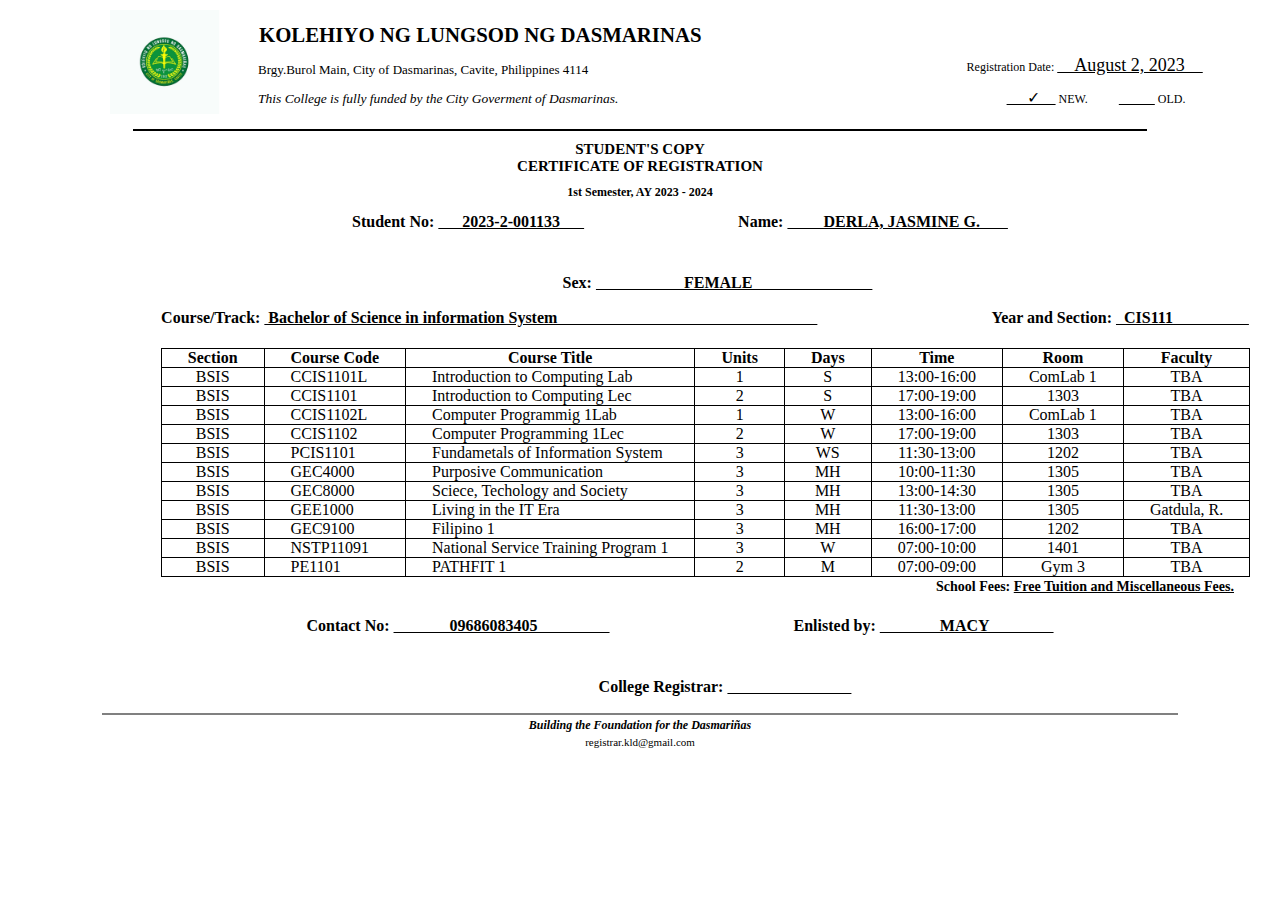
<file: Portfolio/COR/index.html>
<!DOCTYPE html>
<html lang="en">
<head>
    <meta charset="UTF-8">
    <meta name="viewport" content="width=device-width, initial-scale=1.0">
    <title>JASMINE COR</title>
    <style>
        th, td {
            border: 1px solid black;
            padding: 0 26px;
            text-align: center;
        }
    </style>
</head>
<body>
    <header>
        <div style="display: inline-block; position: absolute; padding: 2px; margin-left: 100px;">
            <img src="KLD/kld.png" width="110">
        </div>
        <div style="display: inline-block; margin-left: 250px;">
            <h1 style="font-size: 1.3rem; padding: 1px;">KOLEHIYO NG LUNGSOD NG DASMARINAS</h1>
            <p style="font-size: 13px;">Brgy.Burol Main, City of Dasmarinas, Cavite, Philippines 4114</p>
            <p style="font-size: 13.5px;"><i>This College is fully funded by the City Goverment of Dasmarinas.</i></p>
        </div>
        <div style="display: inline-block; margin-left: 260px">
            <p style="font-size: 12px;">Registration Date: <a href="" style="color: black; font-size: 18px;"> &nbsp;&nbsp;&nbsp; August 2, 2023 &nbsp;&nbsp;&nbsp;</a></p>
            <a href="" style="color: black; margin-left: 40px;"> &nbsp;&nbsp;&nbsp; &nbsp;✓&nbsp;&nbsp;&nbsp;&nbsp;</a><p style="display: inline; font-size: 12px;">&nbsp;NEW.</p>
            <a href="" style="color: black; margin-left: 27px;"> &nbsp;&nbsp;&nbsp; &nbsp;&nbsp;&nbsp;&nbsp;&nbsp;</a><p style="display: inline; font-size: 12px;">&nbsp;OLD.</p>
        </div>
        <hr style="border: 1px solid black; width: 80%;">
    </header> 

    <div style="text-align: center;">
        <h1 style="font-size: 15px;">STUDENT'S COPY <br> CERTIFICATE OF REGISTRATION</h1>
        <h2 style="font-size: 12px;">1st Semester, AY 2023 - 2024</h2>
    </div>
    <center>
    <div style="padding: 0 50px; margin-top: -18px;">
        <h4 style="display: inline-block; margin-left: 80px;">Student No: <a href="" style="color: black;">&nbsp;&nbsp;&nbsp;&nbsp;&nbsp;&nbsp;2023-2-001133&nbsp;&nbsp;&nbsp;&nbsp;&nbsp;&nbsp;</a></h4>
        <h4 style="display: inline-block; margin-left: 150px;">Name: <a href="" style="color: black;">&nbsp;&nbsp;&nbsp;&nbsp;&nbsp;&nbsp;&nbsp;&nbsp;&nbsp;DERLA, JASMINE G.&nbsp;&nbsp;&nbsp;&nbsp;&nbsp;&nbsp;&nbsp;</a></h4>
        <h4 style="display: inline-block; margin-left: 155px;">Sex: <a href="" style="color: black;">&nbsp;&nbsp;&nbsp;&nbsp;&nbsp;&nbsp;&nbsp;&nbsp;&nbsp;&nbsp;&nbsp;&nbsp;&nbsp;&nbsp;&nbsp;&nbsp;&nbsp;&nbsp;&nbsp;&nbsp;&nbsp;&nbsp;FEMALE&nbsp;&nbsp;&nbsp;&nbsp;&nbsp;&nbsp;&nbsp;&nbsp;&nbsp;&nbsp;&nbsp;&nbsp;&nbsp;&nbsp;&nbsp;&nbsp;&nbsp;&nbsp;&nbsp;&nbsp;&nbsp;&nbsp;&nbsp;&nbsp;&nbsp;&nbsp;&nbsp;&nbsp;&nbsp;&nbsp;</a></h4>
    </div>
    <div style="margin-top: -25px;">
        <h4 style="display: inline-block; margin-left: 130px;">Course/Track: <a href="" style="color: black;">&nbsp;Bachelor of Science in information System &nbsp;&nbsp;&nbsp;&nbsp;&nbsp;&nbsp;&nbsp;&nbsp;&nbsp;&nbsp;&nbsp;&nbsp;&nbsp;&nbsp;&nbsp;&nbsp;&nbsp;&nbsp;&nbsp;&nbsp;&nbsp;&nbsp;&nbsp;&nbsp;&nbsp;&nbsp;&nbsp;&nbsp;&nbsp;&nbsp;&nbsp;&nbsp;&nbsp;&nbsp;&nbsp;&nbsp;&nbsp;&nbsp;&nbsp;&nbsp;&nbsp;&nbsp;&nbsp;&nbsp;&nbsp;&nbsp;&nbsp;&nbsp;&nbsp;&nbsp;&nbsp;&nbsp;&nbsp;&nbsp;&nbsp;&nbsp;&nbsp;&nbsp;&nbsp;&nbsp;&nbsp;&nbsp;&nbsp;&nbsp;</a></h4>
        <h4 style="display: inline-block; margin-left: 170px;">Year and Section: <a href="" style="color: black;">&nbsp;&nbsp;CIS111&nbsp;&nbsp;&nbsp;&nbsp;&nbsp;&nbsp;&nbsp;&nbsp;&nbsp;&nbsp;&nbsp;&nbsp;&nbsp;&nbsp;&nbsp;&nbsp;&nbsp;&nbsp;&nbsp;</a></h4>
    </div>
    <table style="border-collapse: collapse; margin-left: 131px;">
        <tr>
            <th>Section</th>
            <th>Course Code</th>
            <th>Course Title</th>
            <th>Units</th>
            <th>Days</th>
            <th>Time</th>
            <th>Room</th>
            <th>Faculty</th>
        </tr>
        <tr>
            <td>BSIS</td>
            <td style="text-align: left;">CCIS1101L</td>
            <td style="text-align: left;">Introduction to Computing Lab</td>
            <td>1</td>
            <td>S</td>
            <td>13:00-16:00</td>
            <td>ComLab 1</td>
            <td>TBA</td>
        </tr>
        <tr>
            <td>BSIS</td>
            <td style="text-align: left;">CCIS1101</td>
            <td style="text-align: left;">Introduction to Computing Lec</td>
            <td>2</td>
            <td>S</td>
            <td>17:00-19:00</td>
            <td>1303</td>
            <td>TBA</td> 
        </tr>
        <tr>
            <td>BSIS</td>
            <td style="text-align: left;">CCIS1102L</td>
            <td style="text-align: left;">Computer Programmig 1Lab</td>
            <td>1</td>
            <td>W</td>
            <td>13:00-16:00</td>
            <td>ComLab 1</td>
            <td>TBA</td>
        </tr>
        <tr>
            <td>BSIS</td>
            <td style="text-align: left;">CCIS1102</td>
            <td style="text-align: left;">Computer Programming 1Lec</td>
            <td>2</td>
            <td>W</td>
            <td>17:00-19:00</td>
            <td>1303</td>
            <td>TBA</td>
        </tr>
        <tr>
            <td>BSIS</td>
            <td style="text-align: left;">PCIS1101</td>
            <td style="text-align: left;">Fundametals of Information System</td>
            <td>3</td>
            <td>WS</td>
            <td>11:30-13:00</td>
            <td >1202</td>
            <td>TBA</td>
        </tr>
        <tr>
            <td>BSIS</td>
            <td style="text-align: left;">GEC4000</td>
            <td style="text-align: left;">Purposive Communication</td>
            <td>3</td>
            <td>MH</td>
            <td>10:00-11:30</td>
            <td>1305</td>
            <td>TBA</td>
        </tr>
        <tr>
            <td>BSIS</td>
            <td style="text-align: left;">GEC8000</td>
            <td style="text-align: left;">Sciece, Techology and Society</td>
            <td>3</td>
            <td>MH</td>
            <td>13:00-14:30</td>
            <td>1305</td>
            <td>TBA</td>
        </tr>
        <tr>
            <td>BSIS</td>
            <td style="text-align: left;">GEE1000</td>
            <td style="text-align: left;">Living in the IT Era</td>
            <td>3</td>
            <td>MH</td>
            <td>11:30-13:00</td>
            <td>1305</td>
            <td>Gatdula, R.</td>
        </tr>
        <tr>
            <td>BSIS</td>
            <td style="text-align: left;">GEC9100</td>
            <td style="text-align: left;">Filipino 1</td>
            <td>3</td>
            <td>MH</td>
            <td>16:00-17:00</td>
            <td>1202</td>
            <td>TBA</td>
        </tr>
        <tr>
            <td>BSIS</td>
            <td style="text-align: left;">NSTP11091</td>
            <td style="text-align: left;">National Service Training Program 1</td>
            <td>3</td>
            <td>W</td>
            <td>07:00-10:00</td>
            <td>1401</td>
            <td>TBA</td>
        </tr>
        <tr>
            <td>BSIS</td>
            <td style="text-align: left;">PE1101</td>
            <td style="text-align: start;">PATHFIT 1</td>
            <td>2</td>
            <td>M</td>
            <td>07:00-09:00</td>
            <td>Gym 3</td>
            <td>TBA</td>
        </tr>
    </table>
    <h4 style="display: inline-block; margin-left: 890px; font-size: 14px; margin-top: -8px;">School Fees: <a href="" style="color: black;">Free Tuition and Miscellaneous Fees.</a></h4>
    <div style="padding: 0 50px; margin-top: -18px;">
        <h4 style="display: inline-block; margin-left: 80px;">Contact No: <a href="" style="color: black;">&nbsp;&nbsp;&nbsp;&nbsp;&nbsp;&nbsp;&nbsp;&nbsp;&nbsp;&nbsp;&nbsp;&nbsp;&nbsp;&nbsp;09686083405&nbsp;&nbsp;&nbsp;&nbsp;&nbsp;&nbsp;&nbsp;&nbsp;&nbsp;&nbsp;&nbsp;&nbsp;&nbsp;&nbsp;&nbsp;&nbsp;&nbsp;&nbsp;</a></h4>
        <h4 style="display: inline-block; margin-left: 180px;">Enlisted by: <a href="" style="color: black;">&nbsp;&nbsp;&nbsp;&nbsp;&nbsp;&nbsp;&nbsp;&nbsp;&nbsp;&nbsp;&nbsp;&nbsp;&nbsp;&nbsp;&nbsp;MACY&nbsp;&nbsp;&nbsp;&nbsp;&nbsp;&nbsp;&nbsp;&nbsp;&nbsp;&nbsp;&nbsp;&nbsp;&nbsp;&nbsp;&nbsp;&nbsp;</a></h4>
        <h4 style="display: inline-block; margin-left: 170px;">College Registrar: <a href="" style="color: black;">&nbsp;&nbsp;&nbsp;&nbsp;&nbsp;&nbsp;&nbsp;&nbsp;&nbsp;&nbsp;&nbsp;&nbsp;&nbsp;&nbsp;&nbsp;&nbsp;&nbsp;&nbsp;&nbsp;&nbsp;&nbsp;&nbsp;&nbsp;&nbsp;&nbsp;&nbsp;&nbsp;&nbsp;&nbsp;&nbsp;&nbsp;</a></h4>
    </div>
    <hr style="width: 85%; border: 0.5px solid grey; margin-top: -4px;">
    <div style="margin-right: 0px;">
        <p style="font-size: 12px; margin-top: -5px;"><i><b>Building the Foundation for the Dasmariñas</b></i></p>
        <p style="font-size: 11px; margin-top: -9px;">registrar.kld@gmail.com</p>
    </div>
</center>
</body>
</html>
</file>
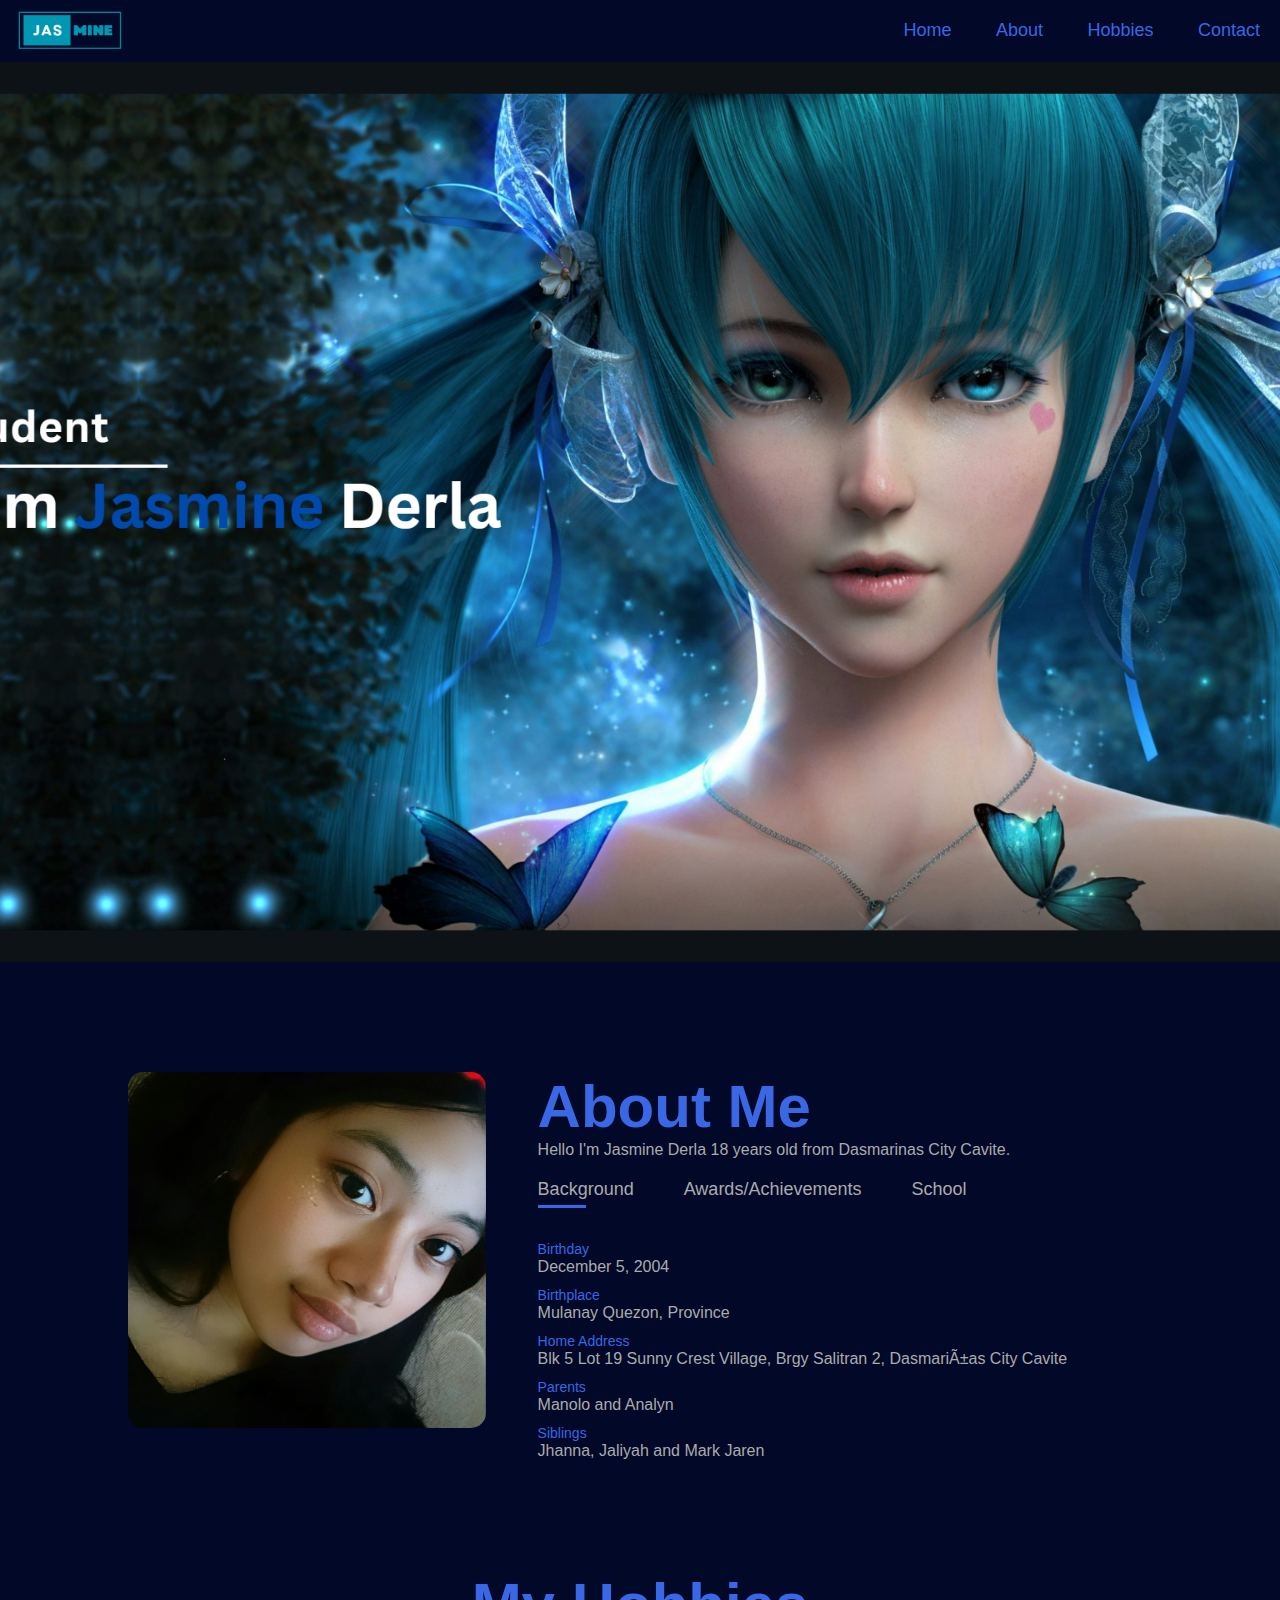
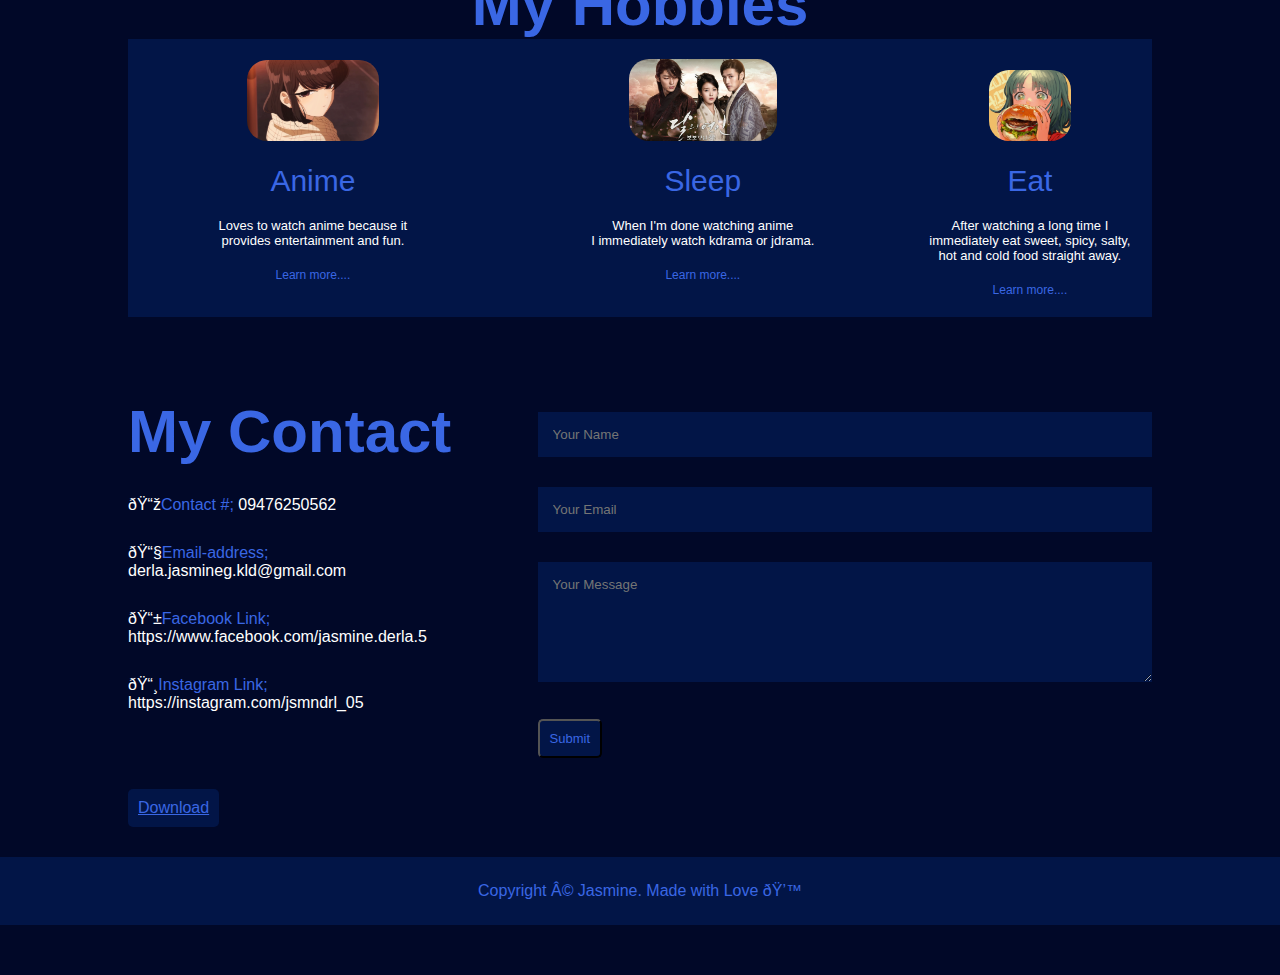
<file: Portfolio/jaja/index.html>
<!DOCTYPE html>
<html lang="en"></html>
<!DOCTYPE html>
<html lang="en"></html>
<head>
     <meta charset="UTF-a">
     <meta http-equiv="X-UA-Compatible" content="IE-edge">
     <meta name="viewport" content="width-device-width, initial-scale=1.0">
     <title>Personal Portfolio Website</title>
     <link rel="stylesheet" href="style.css">
</head>
<nav>
    <img src="images/logo1.png" class="logo">
<ul>
    <li><a href="#header">Home</a></li>
    <li><a href="#about">About</a></li>
    <li><a href="#hobbies">Hobbies</a></li>
    <li><a href="#contact">Contact</a></li>
</ul>
</nav>
<body>
<div id="header"></div>
     <div class="container">
    <nav>
          
    </nav>
</div>
<!-- ---------about-------- -->
<div id="about">
    <div class="container">
        <div class="row">
            <div class="about-col-1">
                <img src="images/jasmine.png">
            </div>
            <div class="about-col-2">
                <h1 class="sub-title">About Me</h1>
                <p> Hello I'm Jasmine Derla 18 years old from Dasmarinas City Cavite.</p>

                <div class="tab-titles">
                    <p class="tab-links active-link" onclick="opentab('background')">Background</p>
                    <p class="tab-links" onclick="opentab('awards/achievements')">Awards/Achievements</p>
                    <p class="tab-links" onclick="opentab('school')">School</p>
                </div>
                <div class="tab-contents active-tab" id="background">
                    <ul>
                        <li><span>Birthday</span><br> December 5, 2004</li>
                        <li><span>Birthplace</span><br> Mulanay Quezon, Province</li>
                        <li><span>Home Address</span><br> Blk 5 Lot 19 Sunny Crest Village, Brgy Salitran 2, Dasmariñas City Cavite</li>
                        <li><span>Parents</span><br> Manolo and Analyn</li>
                        <li><span>Siblings</span><br> Jhanna, Jaliyah and Mark Jaren</li>
                    </ul>
                </div>
                <div class="tab-contents" id="awards/achievements">
                    <ul>
                        <li><span>Grade 4</span><br> Yes-O 3rd place</li>
                        <li><span>Grade 5</span><br> Lyre and Drum Band</li>
                        <li><span>Grade 7</span><br> Conduct Award</li>
                        <li><span>Grade 8</span><br> Conduct Award</li>
                        <li><span>Grade 9</span><br> Conduct Award, Top 5 and Top 3</li>
                        <li><span>Grade 12</span><br> Top 8</li>
                    </ul>
                </div>
                <div class="tab-contents" id="school">
                    <ul>
                        <li><span>Elementary</span><br> Salitran Elementary School</li>
                        <li><span>Highschool</span><br> Congressional Integrated Highschool</li>
                        <li><span>Senior High</span><br> Congressional Integrated Highschool</li>
                        <li><span>College</span><br> Kolehiyo ng Lungsod ng Dasmariñas</li>
                       
                    </ul>
                </div>
            </div>
        </div>
    </div>
</div>
<!-- --------hobbies---------- -->
<div id="hobbies">
    <div class="row">
    <div class="container">
        <h1 class="subtitle">My Hobbies</h1>
        <div class="hobbies-list">
            
            <div>
                <img src="images/komi2.png">
                <h2>Anime</h2>
                <p>Loves to watch anime because it<br> provides entertainment and fun.</p>
                <a href="#">Learn more....</a>
            </div>
            <div>
                <img src="images/scarlet.png">
                <h2>Sleep</h2>
                <p>When I'm done watching anime <br>I immediately watch kdrama or jdrama.</p>
                <a href="#">Learn more....</a>
            </div>
            <div>
                <img src="images/eat.png">
                <h2>Eat</h2>
                <p>After watching a long time I immediately eat sweet, spicy, salty, hot and cold food straight away.</p>
                <a href="#">Learn more....</a>
             </div>
            </div>
        </div>
    </div>
</div>
<!-- ----------contact----------- -->
<div id="contact">
    <div class="container">
        <div class="contact-list">
           <div class="row">
            <div class="contact-left">
                <h1 class="sub-title">My Contact</h1>
                <p>📞<span>Contact #;</span> 09476250562</p>
                <p>📧<span>Email-address;</span> derla.jasmineg.kld@gmail.com</p>
                <p>📱<span>Facebook Link;</span> https://www.facebook.com/jasmine.derla.5</p>
                <p>📸<span>Instagram Link;</span> https://instagram.com/jsmndrl_05</p>
            </div>
               
            <div class="contact-right">
                <form >
                    <input type="text" name="Name" placeholder="Your Name" required>
                    <input type="email" name="email" placeholder="Your Email" required>
                    <textarea name="Message" rows="6" placeholder="Your Message"></textarea>
                    <button type="submit" class="btn btn2">Submit</button>
                </form>
            </div>
           </div>
           <a href="images/labexam.pdf" download class="btn btn2">Download</a>
        </div>
    </div>
    <div class="copyright">
        <p>Copyright © Jasmine. Made with Love 💙</p>
    </div>
</div>
<script>

    var tablinks = document.getElementsByClassName("tab-links");
    var tabcontents = document.getElementsByClassName("tab-contents");
    
    function opentab(tabname) {
        for(tablink of tablinks) {
            tablink.classList.remove("active-link");
        }
        for(tabcontent of tabcontents) {
            tabcontent.classList.remove("active-tab");
        }
        event.currentTarget.classList.add("active-link");
        document.getElementById(tabname).classList.add("active-tab");
    }
</script>
</body>
</html>
</file>
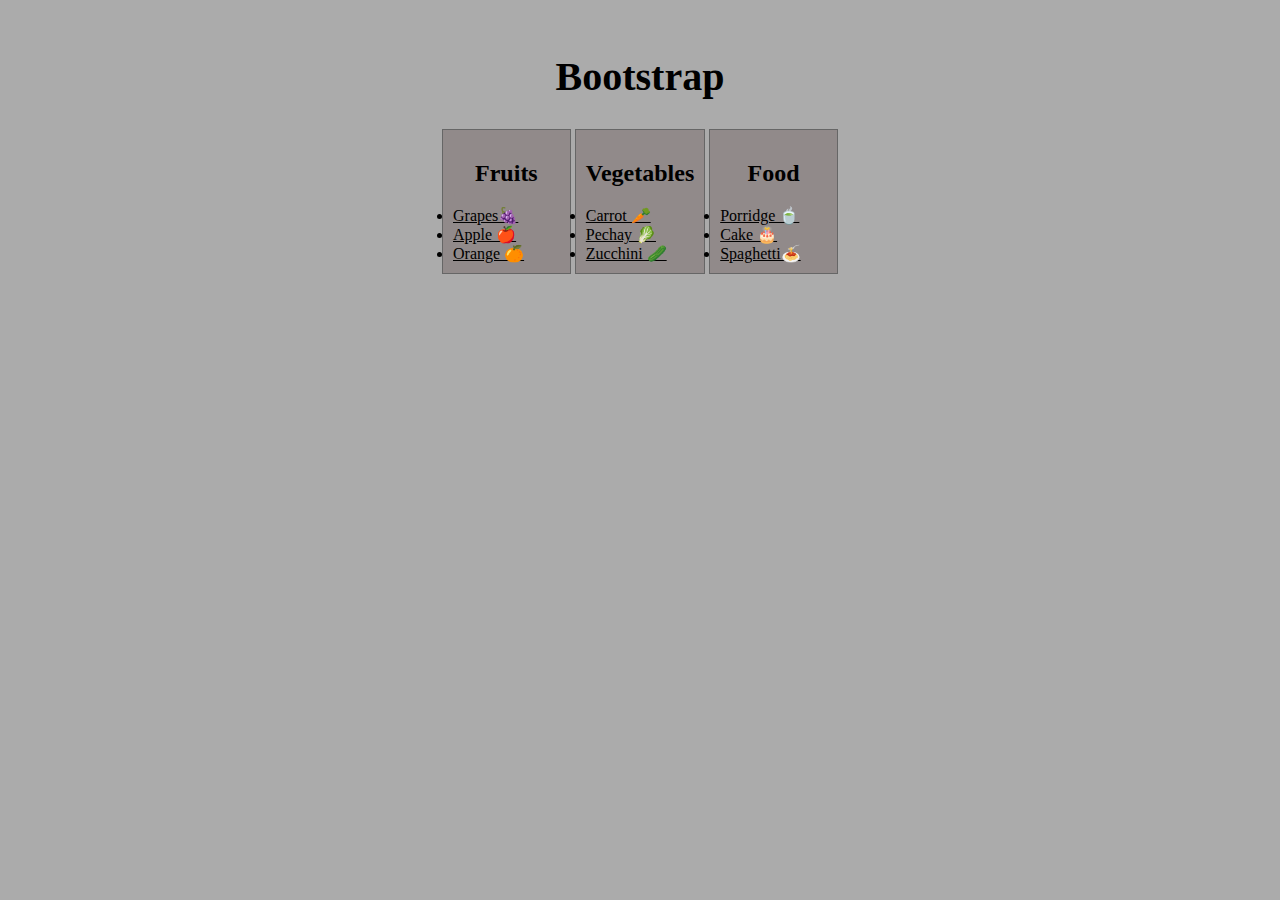
<file: Portfolio/mine/index.html>
<!DOCTYPE html>
<html>
<head>
  <title>🍉🥦🍳</title>
  <link rel="stylesheet" href="style.css"> 
</head>
<body>
    <div class="wrapper">
        <header>
            <h1>Bootstrap</h1>
        </header>
         <section class="columns" >
          <div class="column">
            <h2>Fruits</h2>
            <u>
                <li><span>Grapes🍇</span></li>
                <li><span>Apple 🍎</span></li>
                <li><span>Orange 🍊</span></li>
            </u>

           </div>
           <div class="column">
            <h2>Vegetables</h2>
            <u>
                <li><span>Carrot 🥕</span></li>
                <li><span>Pechay 🥬 </span></li>
                <li><span>Zucchini 🥒</span></li>
            </u>


           </div>
           <div class="column">
            <h2>Food</h2>
            <u>
                <li><span>Porridge 🍵</span></li>
                <li><span>Cake 🎂</span></li>
                <li><span>Spaghetti🍝</span></li>
            </u>


           </div>
        <section
    </div>


</body>
</html>
</file>
<file: Portfolio/jaja/style.css>
* {
    margin: 0;
    padding: 0;
    font-family: 'Poppins', sans-serif;
    box-sizing: border-box;
}
html {
    scroll-behavior: smooth;
}
body {
    background: #010828;
    color: #fff;
}
nav{
    display: flex;
    align-items: center;
    justify-content: space-between;
    flex-wrap: wrap;
    
}
.logo {
    width: 140px;
}
nav ul li {
    display: inline-block;
    list-style: none;
    margin: 10px 20px;
}
nav ul li a{
    color: #3a67e4;
    text-decoration: none;
    font-size: 18px;
    position: relative;
}
nav ul li a::after {
    content: '';
    width: 0;
    height: 3px;
    background: #3a67e4;
    position: absolute;
    left: 0;
    bottom: -6px;
    transition: 0.5s;
}
nav ul li a:hover::after {
    width: 100%;
}

#header {
    width: 100%;
    height: 100vh;
    background-image: url(images/background9.png);
    background-size: cover;
    background-position: center;
}
.container {
    padding: 10px 10%;
}
/*-----------about----------*/
#about {
    padding: 80px 0;
    color: #ababab;
}
.row {
    display: flex;
    justify-content: space-between;
    flex-wrap: wrap;
}
.about-col-1 {
    flex-basis: 35%;
}
.about-col-1 img {
    width: 100%;
    border-radius: 15px;
}
.about-col-2 {
    flex-basis: 60%;
}
.sub-title {
    font-size: 60px;
    font-weight: 600;
    color: #3a67e4;
}

.tab-titles {
    display: flex;
    margin: 20px 0 40px;
}
.tab-links {
    margin-right: 50px;
    font-size: 18px;
    font-weight: 500;
    cursor: pointer;
    position: relative;
}
.tab-links::after {
    content: '';
    width: 0;
    height: 3px;
    background: #3a67e4;
    position: absolute;
    left: 0;
    bottom: -8px;
    transition: 0.5s;
}

.tab-links.active-link::after {
    width: 50%;
}
.tab-contents ul li {
    list-style: none;
    margin: 10px 0;
}
.tab-contents ul li span {
    color:#3a67e4;
    font-size: 14px;
}
.tab-contents {
    display: none;
}
.tab-contents.active-tab {
    display: block;
}
/*----------hobbies------------*/
#hobbies {
    padding: 100px 5;
    text-align: center;
    margin-bottom: 10px;
    font-size: 30px ;
    color: #3a67e4;
}
.hobbies-list {
    display: grid;
    grid-template-columns: repeat((auto-fit, minmax (50px, 1fr)));
    grid-gap: 20px;
    margin-top: 100px;
    display: table-cell;
}
.hobbies-list h2 {
    color: #3a67e4;
}    
.hobbies-list p {
    color: #fff;
}
.hobbies-list img {
    width: 40%;
    border-radius: 20px;
}
.hobbies-list div {
    background: #021547;
    padding: 20px;
    font-size: 13px;
    font-weight: 300;
    border-right: 20px;
    display: table-cell;
    transition: background 0.5s, transform 0.5s;
}
.hobbies-list div h2 {
    font-size: 30px;
    font-weight: 500;
    margin: 20px;
}
.hobbies-list div a {
    text-decoration: none;
    color: #3a67e4;
    font-size: 12px;
    margin-top: 20px;
    display: inline-block;
}
.hobbies-list div:hover {
    background: #112c6f;
    transform: translateY(-10px);
}
/*------------contact-------------*/
#contact {
    padding: 50px 0;
}
.contact-list span{
    color: #3a67e4;
}
.contact-left {
    flex-basis: 35%;
}
.contact-right {
    flex-basis: 60%;
}
.contact-left p {
    margin-top: 30px;
}
.btn.btn2 {
    margin-top: 3%;
    display: inline-block;
    background: #021547;
    text-align: center;
    padding: 10px;
    border-radius: 5px;
    text-emphasis-color: none;
    color: #3a67e4;
}
.contact-right form {
    width: 100%;
}
form input, form textarea {
    width: 100%;
    border: 0;
    outline: none;
    background: #021547;
    padding: 15px;
    margin: 15px 0;
    color: #3a67e4;
    border-bottom: 6px;
}
form .btn2 {
    padding: 14px 60px;
    font-size: 13px;
    margin-top: 20px;
    cursor: pointer;
}
.copyright {
    width: 100%;
    text-align: center;
    padding: 25px 0;
    background: #021547;
    font-weight: 300;
    margin-top: 20px;
}
.copyright p {
    color: #3a67e4;
}
</file>
<file: Portfolio/mine/style.css>
body {
    margin: 0;
    padding: 0;
    font-family: poppins;
    background-color: #ababab;
}
.wrapper {
    padding: 5px;
    max-width: 400px;
    width: 95%;
    margin: 21px auto;
}

header {
    padding: 0 15px;
    text-align: center;
    font-size: 20px;
}

.columns {
    display: flex;
    flex-flow: row wrap;
    justify-content: center;
    margin: 5px 0;
}
.column {
    flex: 1;
    border: 1px solid #666;
    margin: 2px;
    padding: 10px;
    background: rgb(145, 138, 138);
    transition: 0.3s;
}
.columns:first-child {
    margin-left: 0;
    background: #ff307f;
}
.column h2 {
    text-align: center;
}

@media screen and (max-width: 980px) {
    .columns .column {
        margin-bottom: 5px;
        flex-basis: 40%;
    }
    .columns .column:last-child {
        flex-basis: 100%;
        margin: 0;
    }
    .columns .column:nth-last-child(2) {
        margin-right: 0;
    }
}
</file>
